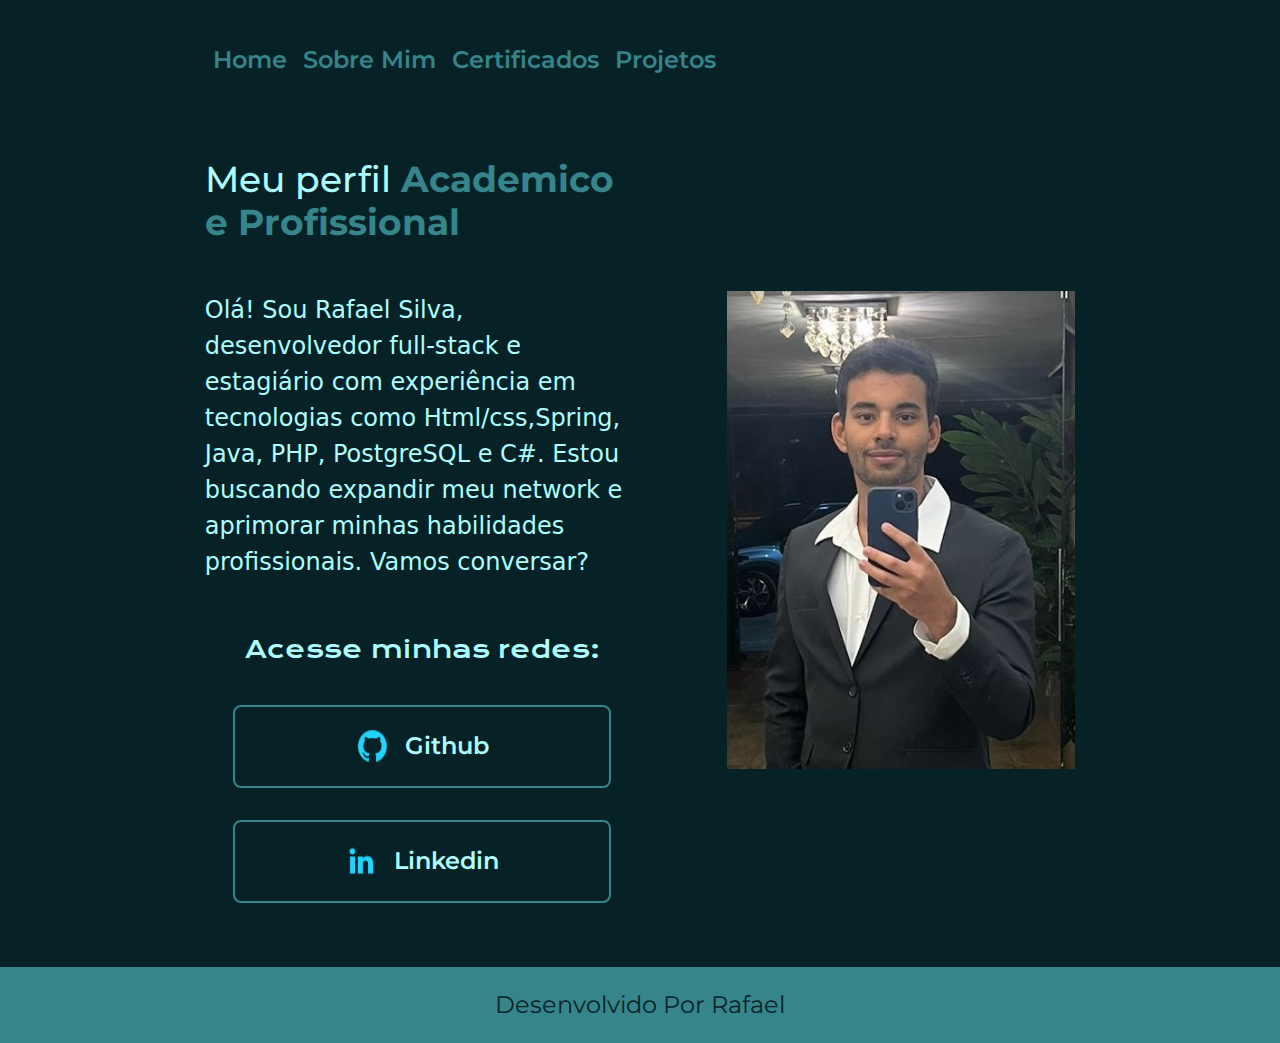
<file: index.html>
<!DOCTYPE html>
<html lang="pt-br">

<head>
    <meta charset="UTF-8">
    <meta name="viewport" content="width=device-width, initial-scale=1.0">
    <title>Portifólio</title>
    <link rel="stylesheet" href="style/style.css">
    <link href="https://cdn.jsdelivr.net/npm/bootstrap@5.3.3/dist/css/bootstrap.min.css" rel="stylesheet"
        integrity="sha384-QWTKZyjpPEjISv5WaRU9OFeRpok6YctnYmDr5pNlyT2bRjXh0JMhjY6hW+ALEwIH" crossorigin="anonymous">
    <script src="https://code.jquery.com/jquery-3.3.1.slim.min.js"
        integrity="sha384-q8i/X+965DzO0rT7abK41JStQIAqVgRVzpbzo5smXKp4YfRvH+8abtTE1Pi6jizo"
        crossorigin="anonymous"></script>
    <script src="https://cdn.jsdelivr.net/npm/popper.js@1.14.7/dist/umd/popper.min.js"
        integrity="sha384-UO2eT0CpHqdSJQ6hJty5KVphtPhzWj9WO1clHTMGa3JDZwrnQq4sF86dIHNDz0W1"
        crossorigin="anonymous"></script>
    <script src="https://cdn.jsdelivr.net/npm/bootstrap@4.3.1/dist/js/bootstrap.min.js"
        integrity="sha384-JjSmVgyd0p3pXB1rRibZUAYoIIy6OrQ6VrjIEaFf/nJGzIxFDsf4x0xIM+B07jRM"
        crossorigin="anonymous"></script>
</head>

<body>
    <header class="cabecalho">
        <nav class="navbar navbar-expand-lg navbar-light cabecalho__menu">
            <button class="navbar-toggler" type="button" data-toggle="collapse" data-target="#navbarNav"
                aria-controls="navbarNav" aria-expanded="false" aria-label="Toggle navigation">
                <span class="navbar-toggler-icon"></span>
            </button>
            <div class="collapse navbar-collapse" id="navbarNav">
                <ul class="navbar-nav">
                    <li class="nav-item active">
                        <a class="nav-link cabecalho__menu__link" href="index.html">Home</a>
                    </li>
                    <li class="nav-item">
                        <a class="nav-link cabecalho__menu__link" href="about.html">Sobre Mim</a>
                    </li>
                    <li class="nav-item">
                        <a class="nav-link cabecalho__menu__link" href="certificados.html">Certificados</a>
                    </li>
                    <li class="nav-item">
                        <a class="nav-link cabecalho__menu__link" href="projetos.html">Projetos</a>
                    </li>
                </ul>
            </div>
        </nav>
    </header>
    <main class="apresentacao ">
        <section class="apresentacao__conteudo ">
            <h1 class="apresentacao__conteudo__titulo ">Meu perfil<strong class="tituloDestaque ">
                    Academico e
                    Profissional</strong></h1>
            <p class="apresentacao__conteudo__paragrafo lead">Olá! Sou Rafael Silva, desenvolvedor full-stack e
                estagiário com experiência em tecnologias como Html/css,Spring, Java, PHP, PostgreSQL e C#. Estou
                buscando expandir meu network e aprimorar minhas habilidades profissionais. Vamos conversar?</p>
            <div class="apresentacao__links">
                <h2 class="apresentacao__links__subtitulo h5">Acesse minhas redes:</h2>
                <a class="apresentacao__links__navegacao btn btn-outline" href="https://github.com/RafasDev">
                    <img src="assets/github.png" alt="Github">
                    Github
                </a>
                <a class="apresentacao__links__navegacao btn btn-outline"
                    href="https://www.linkedin.com/in/rafael-silva-lima-63b386268/"> <img src="assets/linkedin.png"
                        alt="Linkedin"> Linkedin
                </a>
            </div>
        </section>
        <img class="apresentacao__imagem col-md-4" src="assets/Minha foto.jpg" alt="Minha foto ">

    </main>
    </div>
    <footer class="rodape text-center">
        <p class="rodape__texto">Desenvolvido Por Rafael</p>
    </footer>
</body>

</html>
</file>
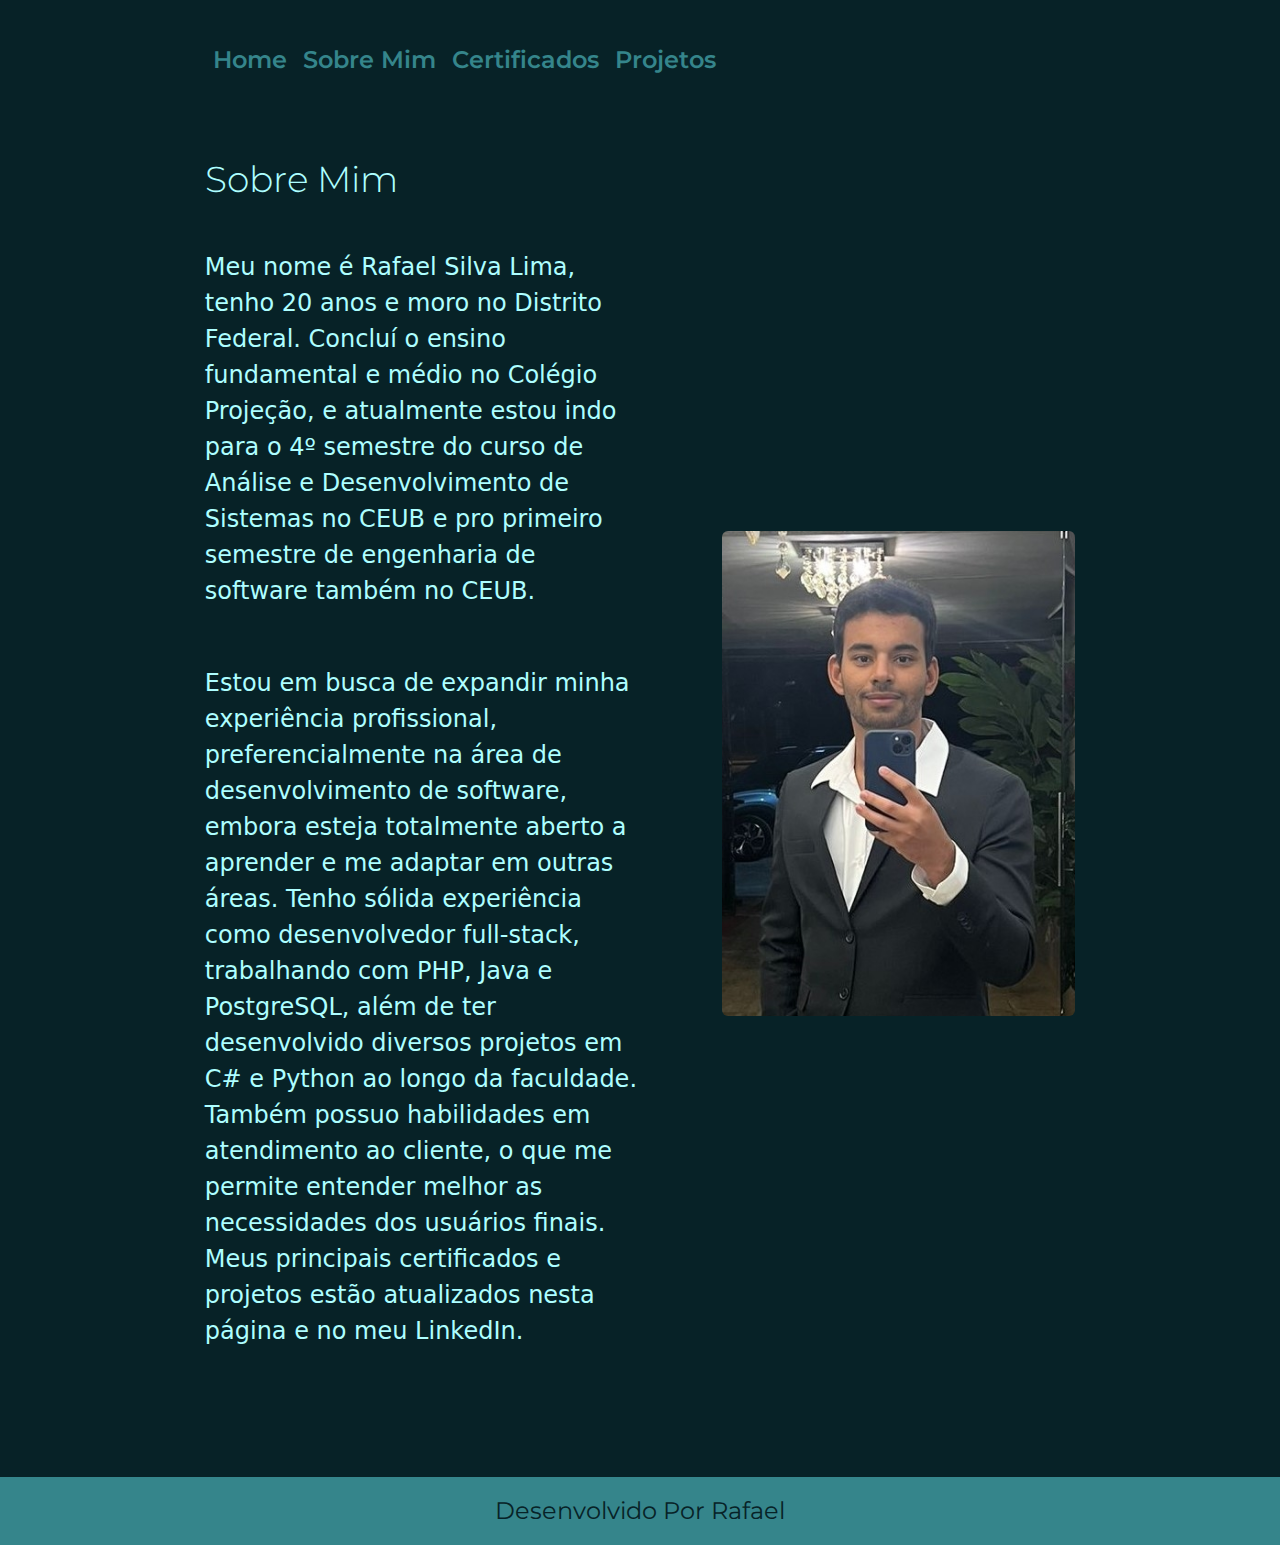
<file: about.html>
<!DOCTYPE html>
<html lang="pt-br">

<head>
    <meta charset="UTF-8">
    <meta name="viewport" content="width=device-width, initial-scale=1.0">
    <title>Sobre Mim</title>
    <link rel="stylesheet" href="style/style.css">
    <link href="https://cdn.jsdelivr.net/npm/bootstrap@5.3.3/dist/css/bootstrap.min.css" rel="stylesheet"
        integrity="sha384-QWTKZyjpPEjISv5WaRU9OFeRpok6YctnYmDr5pNlyT2bRjXh0JMhjY6hW+ALEwIH" crossorigin="anonymous">
    <script src="https://code.jquery.com/jquery-3.3.1.slim.min.js"
        integrity="sha384-q8i/X+965DzO0rT7abK41JStQIAqVgRVzpbzo5smXKp4YfRvH+8abtTE1Pi6jizo"
        crossorigin="anonymous"></script>
    <script src="https://cdn.jsdelivr.net/npm/popper.js@1.14.7/dist/umd/popper.min.js"
        integrity="sha384-UO2eT0CpHqdSJQ6hJty5KVphtPhzWj9WO1clHTMGa3JDZwrnQq4sF86dIHNDz0W1"
        crossorigin="anonymous"></script>
    <script src="https://cdn.jsdelivr.net/npm/bootstrap@4.3.1/dist/js/bootstrap.min.js"
        integrity="sha384-JjSmVgyd0p3pXB1rRibZUAYoIIy6OrQ6VrjIEaFf/nJGzIxFDsf4x0xIM+B07jRM"
        crossorigin="anonymous"></script>
</head>

<body>
    <header class="cabecalho">
        <nav class="navbar navbar-expand-lg navbar-light cabecalho__menu">
            <button class="navbar-toggler" type="button" data-toggle="collapse" data-target="#navbarNav"
                aria-controls="navbarNav" aria-expanded="false" aria-label="Toggle navigation">
                <span class="navbar-toggler-icon"></span>
            </button>
            <div class="collapse navbar-collapse" id="navbarNav">
                <ul class="navbar-nav">
                    <li class="nav-item active">
                        <a class="nav-link cabecalho__menu__link" href="index.html">Home</a>
                    </li>
                    <li class="nav-item">
                        <a class="nav-link cabecalho__menu__link" href="about.html">Sobre Mim</a>
                    </li>
                    <li class="nav-item">
                        <a class="nav-link cabecalho__menu__link" href="certificados.html">Certificados</a>
                    </li>
                    <li class="nav-item">
                        <a class="nav-link cabecalho__menu__link" href="projetos.html">Projetos</a>
                    </li>
                </ul>
            </div>
        </nav>
    </header>

    <main class="apresentacao">
        <section class="apresentacao__conteudo col-lg-8 mx-auto">
            <h1 class="apresentacao__conteudo__titulo display-4">
                Sobre Mim
            </h1>
            <p class="apresentacao__conteudo__paragrafo lead">
                Meu nome é Rafael Silva Lima, tenho 20 anos e moro no Distrito Federal. Concluí o ensino fundamental e médio no Colégio Projeção, e atualmente estou indo para o 4º semestre do curso de Análise e Desenvolvimento de Sistemas no CEUB e pro primeiro semestre de engenharia de software também no CEUB.
            </p>
            <p class="apresentacao__conteudo__paragrafo lead">
                Estou em busca de expandir minha experiência profissional, preferencialmente na área de desenvolvimento de software, embora esteja totalmente aberto a aprender e me adaptar em outras áreas. Tenho sólida experiência como desenvolvedor full-stack, trabalhando com PHP, Java e PostgreSQL, além de ter desenvolvido diversos projetos em C# e Python ao longo da faculdade. Também possuo habilidades em atendimento ao cliente, o que me permite entender melhor as necessidades dos usuários finais. Meus principais certificados e projetos estão atualizados nesta página e no meu LinkedIn.
            </p>
        </section>
        <div class="text-center mt-4">
            <img class="apresentacao__imagem rounded w-100" src="assets/Minha foto.jpg" alt="Minha foto">
        </div>
    </main>


    <footer class="rodape text-center mt-5 py-3">
        <p class="rodape__texto mb-0">Desenvolvido Por Rafael</p>
    </footer>
</body>

</html>
</file>
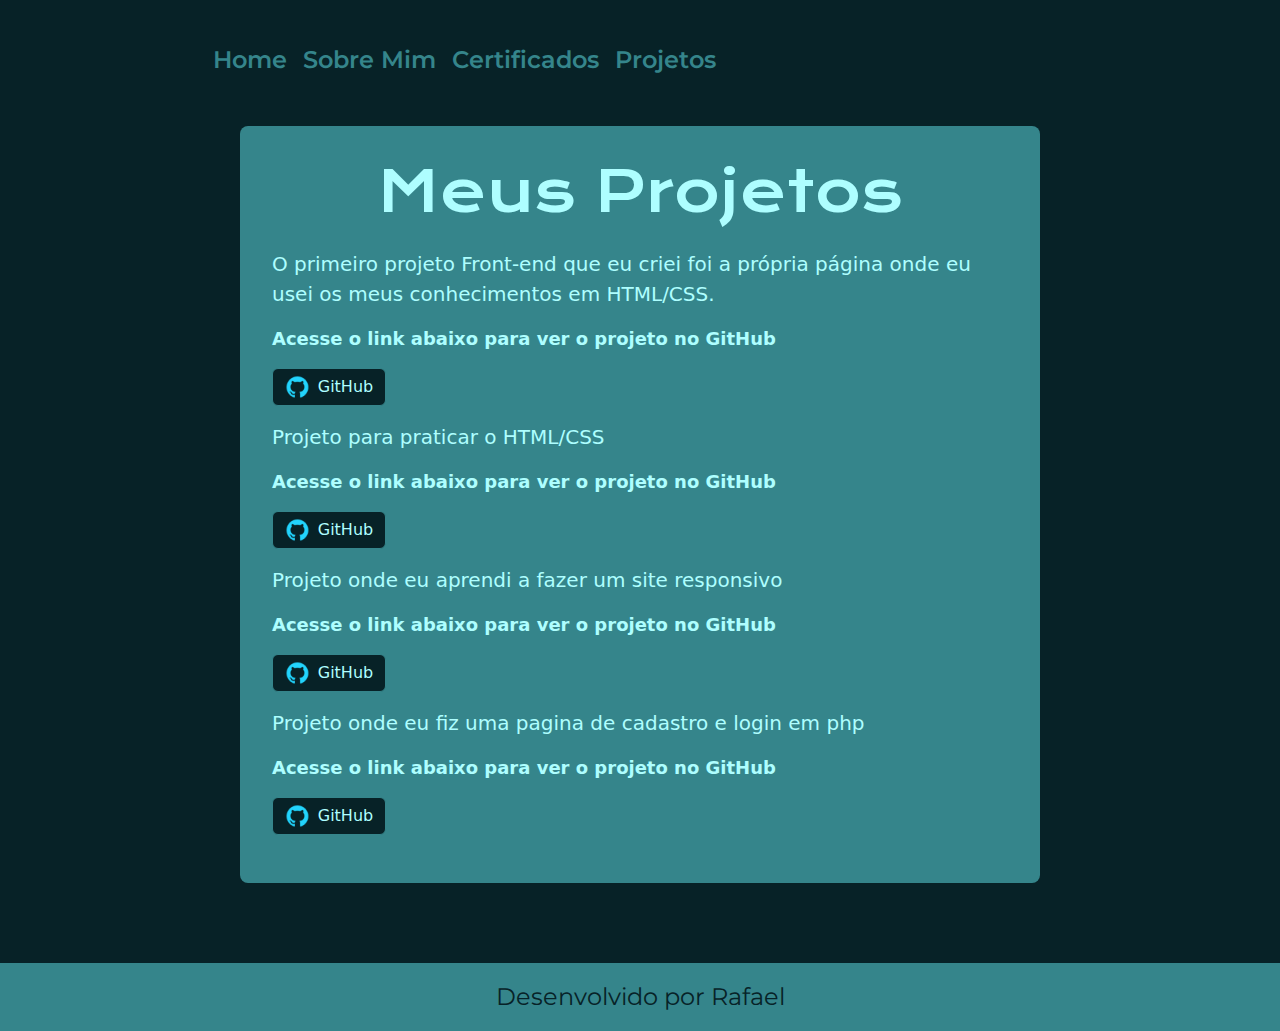
<file: projetos.html>
<!DOCTYPE html>
<html lang="pt-br">

<head>
    <meta charset="UTF-8">
    <meta name="viewport" content="width=device-width, initial-scale=1.0">
    <title>Sobre Mim</title>
    <link rel="stylesheet" href="style/style.css">
    <link rel="stylesheet" href="style/projetos.css">
    <link href="https://cdn.jsdelivr.net/npm/bootstrap@5.3.3/dist/css/bootstrap.min.css" rel="stylesheet"
        integrity="sha384-QWTKZyjpPEjISv5WaRU9OFeRpok6YctnYmDr5pNlyT2bRjXh0JMhjY6hW+ALEwIH" crossorigin="anonymous">
    <script src="https://code.jquery.com/jquery-3.3.1.slim.min.js"
        integrity="sha384-q8i/X+965DzO0rT7abK41JStQIAqVgRVzpbzo5smXKp4YfRvH+8abtTE1Pi6jizo"
        crossorigin="anonymous"></script>
    <script src="https://cdn.jsdelivr.net/npm/popper.js@1.14.7/dist/umd/popper.min.js"
        integrity="sha384-UO2eT0CpHqdSJQ6Hty5KVphtPhzWj9WO1clHTMGa3JDZwrnQq4sF86dIHNDz0W1"
        crossorigin="anonymous"></script>
    <script src="https://cdn.jsdelivr.net/npm/bootstrap@4.3.1/dist/js/bootstrap.min.js"
        integrity="sha384-JjSmVgyd0p3pXB1rRibZUAYoIIy6OrQ6VrjIEaFf/nJGzIxFDsf4x0xIM+B07jRM"
        crossorigin="anonymous"></script>
</head>

<body>
    <header class="cabecalho">
        <nav class="navbar navbar-expand-lg navbar-light  cabecalho__menu">
            <button class="navbar-toggler" type="button" data-toggle="collapse" data-target="#navbarNav"
                aria-controls="navbarNav" aria-expanded="false" aria-label="Toggle navigation">
                <span class="navbar-toggler-icon"></span>
            </button>
            <div class="collapse navbar-collapse" id="navbarNav">
                <ul class="navbar-nav">
                    <li class="nav-item active ">
                        <a class="nav-link cabecalho__menu__link" href="index.html">Home</a>
                    </li>
                    <li class="nav-item ">
                        <a class="nav-link cabecalho__menu__link" href="about.html">Sobre Mim</a>
                    </li>
                    <li class="nav-item ">
                        <a class="nav-link cabecalho__menu__link" href="certificados.html">Certificados</a>
                    </li>
                    <li class="nav-item ">
                        <a class="nav-link cabecalho__menu__link" href="projetos.html">Projetos</a>
                    </li>
                </ul>
            </div>
        </nav>
    </header>
    <main class="container">
        <section class="content-wrapper">
            <h1 class="content-title display-4">Meus Projetos</h1>

            <p class="content-paragraph lead">O primeiro projeto Front-end que eu criei foi a própria página onde eu
                usei os meus conhecimentos em HTML/CSS.</p>
            <p class="content-paragraph"><strong>Acesse o link abaixo para ver o projeto no GitHub</strong></p>
            <a class="project-link btn btn-outline-dark d-inline-flex align-items-center mb-3"
                href="https://github.com/RafasDev/portifolio">
                <img src="assets/github.png" alt="Github" class="me-2"> GitHub
            </a>

            <p class="content-paragraph lead">Projeto para praticar o HTML/CSS</p>
            <p class="content-paragraph"><strong>Acesse o link abaixo para ver o projeto no GitHub</strong></p>
            <a class="project-link btn btn-outline-dark d-inline-flex align-items-center mb-3"
                href="https://github.com/RafasDev/Alura-plus">
                <img src="assets/github.png" alt="Github" class="me-2"> GitHub
            </a>

            <p class="content-paragraph lead">Projeto onde eu aprendi a fazer um site responsivo</p>
            <p class="content-paragraph"><strong>Acesse o link abaixo para ver o projeto no GitHub</strong></p>
            <a class="project-link btn btn-outline-dark d-inline-flex align-items-center mb-3"
                href="https://github.com/RafasDev/AluraBook">
                <img src="assets/github.png" alt="Github" class="me-2"> GitHub
            </a>

            <p class="content-paragraph lead">Projeto onde eu fiz uma pagina de cadastro e login em php</p>
            <p class="content-paragraph"><strong>Acesse o link abaixo para ver o projeto no GitHub</strong></p>
            <a class="project-link btn btn-outline-dark d-inline-flex align-items-center mb-3"
                href="https://github.com/RafasDev/Pagina-de-cadastro-e-de-login">
                <img src="assets/github.png" alt="Github" class="me-2"> GitHub
            </a>
        </section>
    </main>
    <footer class="rodape text-center mt-5 py-3">
        <p class="rodape__texto mb-0">Desenvolvido por Rafael</p>
    </footer>
</body>

</html>
</file>
<file: style/style.css>
@import url('https://fonts.googleapis.com/css2?family=Krona+One&family=Montserrat&display=swap');

:root {
    --cor-primaria: #072227;
    --cor-secundaria: #AEFEFF;
    --cor-terciaria: #35858B;
    --cor-hover: #4FBDBA;

    --fonte-primaria: 'Krona One', sans-serif;
    --font-secundaria: 'Montserrat', sans-serif;
}

* {
    margin: 0;
    padding: 0;
}

body {

    background-color: var(--cor-primaria) !important;
    color: var(--cor-secundaria) !important;
}

.cabecalho {
    padding: 2% 0% 0% 16% !important;
}

.cabecalho__menu {
    display: flex !important;
    gap: 2rem !important;

}

.nav-link:hover {
    color: var(--cor-hover) !important;
    transition: color 0.3s ease-in-out !important;
}

.cabecalho__menu__link {
    font-family: var(--font-secundaria) !important;
    font-size: 1.5rem !important;
    font-weight: 600 !important;
    color: var(--cor-terciaria) !important;
}

.apresentacao {
    align-items: center !important;
    display: flex !important;
    justify-content: space-between !important;
    padding: 5% 16% !important;
    gap: 82px !important;
}

.apresentacao__conteudo {
    width: 50% !important;
    display: flex !important;
    flex-direction: column !important;
    gap: 40px !important;
}

.apresentacao__conteudo__titulo {
    font-size: 2.25rem !important;
    font-family: var(--fonte-primaria) !important;
    font-family: var(--font-secundaria) !important;
}

.tituloDestaque {
    color: var(--cor-terciaria) !important;
}

.apresentacao__conteudo__paragrafo {
    font-size: 1.5rem !important;
}

.apresentacao__links {
    display: flex !important;
    flex-direction: column !important;
    align-items: center !important;
    justify-content: space-between !important;
    gap: 32px !important;
}

.apresentacao__links__subtitulo {
    font-family: var(--fonte-primaria) !important;
    font-weight: 400 !important;
    font-size: 1.5rem !important;
}

.apresentacao__links__navegacao {
    display: flex !important;
    justify-content: center !important;
    gap: 16px !important;
    border: 2px solid var(--cor-terciaria) !important;
    width: 378px !important;
    text-align: center !important;
    text-decoration: none !important;
    border-radius: 8px !important;
    font-size: 1.5rem !important;
    padding: 21.5px 0 !important;
    color: var(--cor-secundaria) !important;
    font-family: var(--font-secundaria) !important;
    font-weight: 600 !important;
}

.apresentacao__links__navegacao:hover {
    background-color: var(--cor-hover) !important;
}

.apresentacao__links__link:hover {
    background-color: var(--cor-hover) !important;
}

.apresentacao__imagem {
    width: 40% !important;
}

.rodape {
    color: var(--cor-primaria) !important;
    background-color: var(--cor-terciaria) !important;
    padding: 20px !important;
    text-align: center !important;
    font-family: var(--font-secundaria) !important;
    font-size: 1.5rem !important;
    width: 100% !important;
}

.rodape__texto {
    margin: 0;
}

.projetos__link {
    padding: 10px 20px !important;
    color: var(--cor-secundaria) !important;
    text-decoration: none !important;
    font-family: var(--font-secundaria) !important;
    display: flex !important;
    justify-content: center !important;
    border: 2px solid var(--cor-terciaria) !important;
    width: 378px !important;
    text-align: center !important;
    text-decoration: none !important;
    font-size: 1.5rem !important;
    font-weight: 600 !important;
    margin-bottom: 9.68rem !important;
}

.projetos__link:hover {
    background-color: var(--cor-hover) !important;
}

@media (max-width: 1200px) {

    .cabecalho {
        padding: 5%;
    }

    .cabecalho__menu {
        justify-content: center;
    }

    .apresentacao {
        flex-direction: column-reverse;
        padding: 5%;
    }

    .apresentacao__conteudo {
        width: auto;
    }

}
</file>
<file: style/projetos.css>
.container {
    padding: 2rem;
}

.content-wrapper {
    max-width: 800px;
    margin: 0 auto;
    background-color: var(--cor-terciaria);
    padding: 2rem;
    border-radius: 8px;
}

.content-title {
    font-family: var(--fonte-primaria);
    color: var(--cor-secundaria);
    margin-bottom: 1.5rem;
    text-align: center;
}

.content-paragraph {
    font-size: 1.125rem;
    margin-bottom: 1rem;
}

.project-link {
    display: inline-flex;
    align-items: center;
    color: var(--cor-secundaria)!important;
    background-color: var(--cor-primaria)!important;
    border: 1px solid var(--cor-terciaria)!important;
    padding: 0.5rem 1rem;
    border-radius: 4px;
    text-decoration: none;
    margin-bottom: 1rem;
    transition: background-color 0.3s ease, color 0.3s ease;
}

.project-link img {
    margin-right: 0.5rem;
    height: 24px;
}

.project-link:hover {
    background-color: var(--cor-hover)!important;
    color: var(--cor-primaria);
    border-color: var(--cor-primaria)!important;
}
</file>
